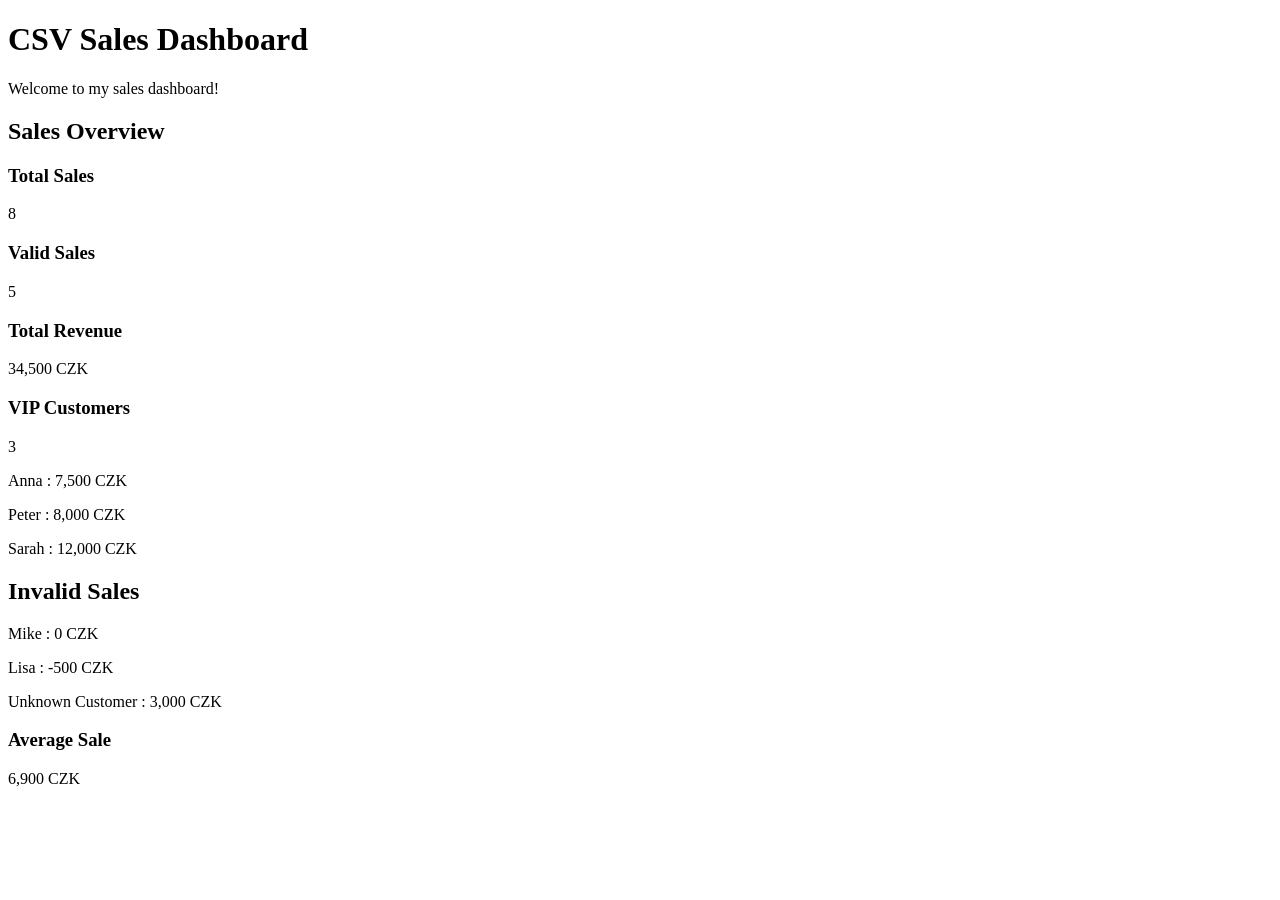
<file: day-08/index.html>
<!DOCTYPE html>
<html>
    <head>
        <title>CSV Sales Dashboard</title>
    </head>
    
    <body>

        <h1>CSV Sales Dashboard</h1>

        <p>Welcome to my sales dashboard!</p>

        <h2>Sales Overview </h2>

        <h3>Total Sales</h3>
        <p id="total-sales">8</p>

        <h3>Valid Sales</h3>
        <p id="valid-sales">7</p>

        <h3>Total Revenue</h3>
        <p id ="total-revenue">34500 CZK</p>

        <h3>VIP Customers</h3>
        <p id="vip-customers">3</p>
        <div id="vip-customer-list"></div>

        <h2>Invalid Sales</h2>
        <div id="invalid-sales"></div>

        <h3>Average Sale</h3>
        <p id="average-sale">0</p>

    <script src="script.js"></script>
    </body>
</html>
</file>
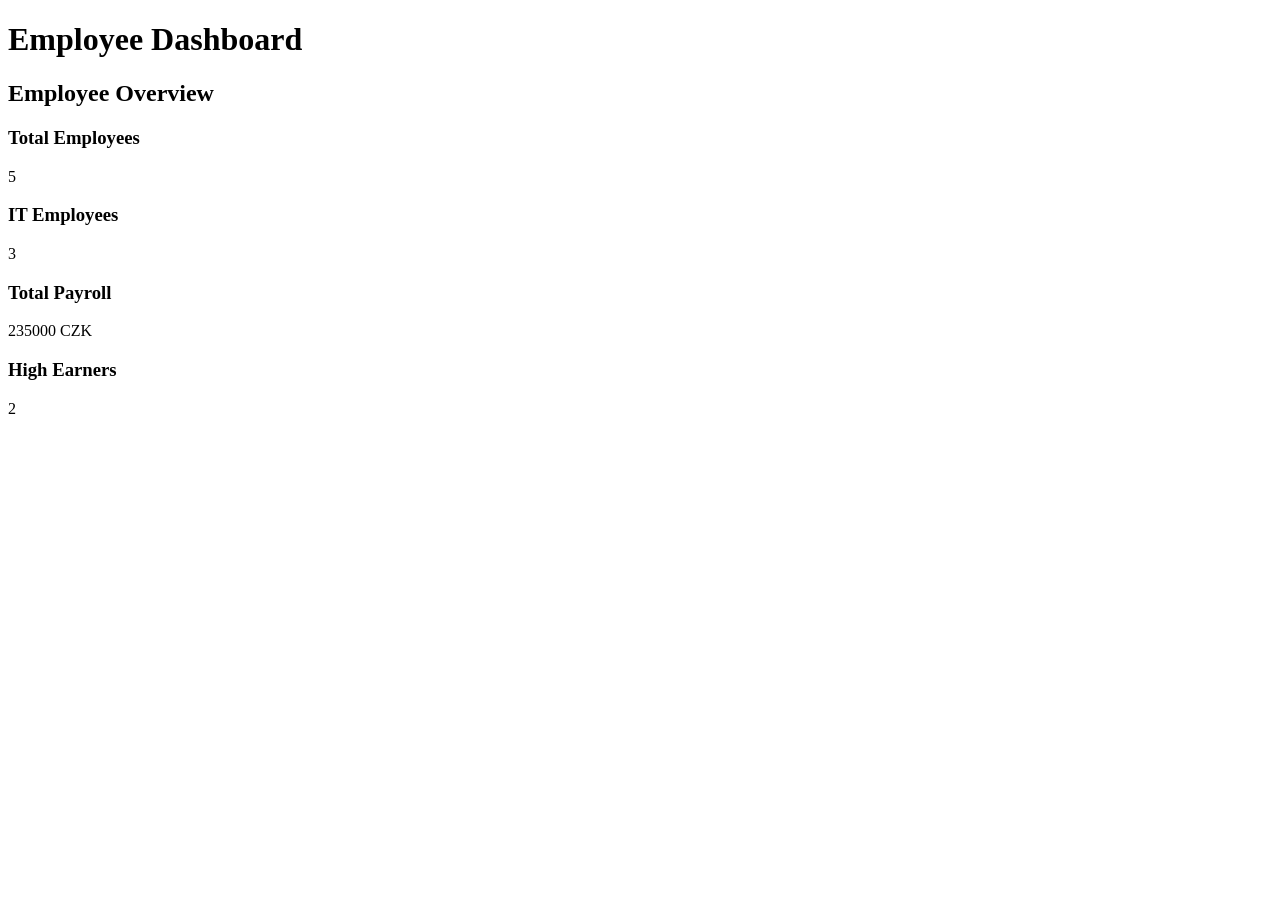
<file: day-09/index.html>
<!DOCTYPE html>
<html lang="en">
    <head>
        <meta charset="UTF-8">
        <meta name="viewport" content="width=device-width, initial-scale=1.0">
        <title>Employee Dashboard</title>
    </head>
<body>
<h1>Employee Dashboard</h1>

<h2>Employee Overview</h2>

<h3>Total Employees</h3>
<p id="total-employees">0</p>

<h3>IT Employees</h3>
<p id="it-employees">0</p>

<h3>Total Payroll</h3>
<p id="total-payroll">0 CZK</p>

<h3>High Earners</h3>
<p id="high-earners">0</p>

<script src="script.js"></script>

</body>
</html>
</file>
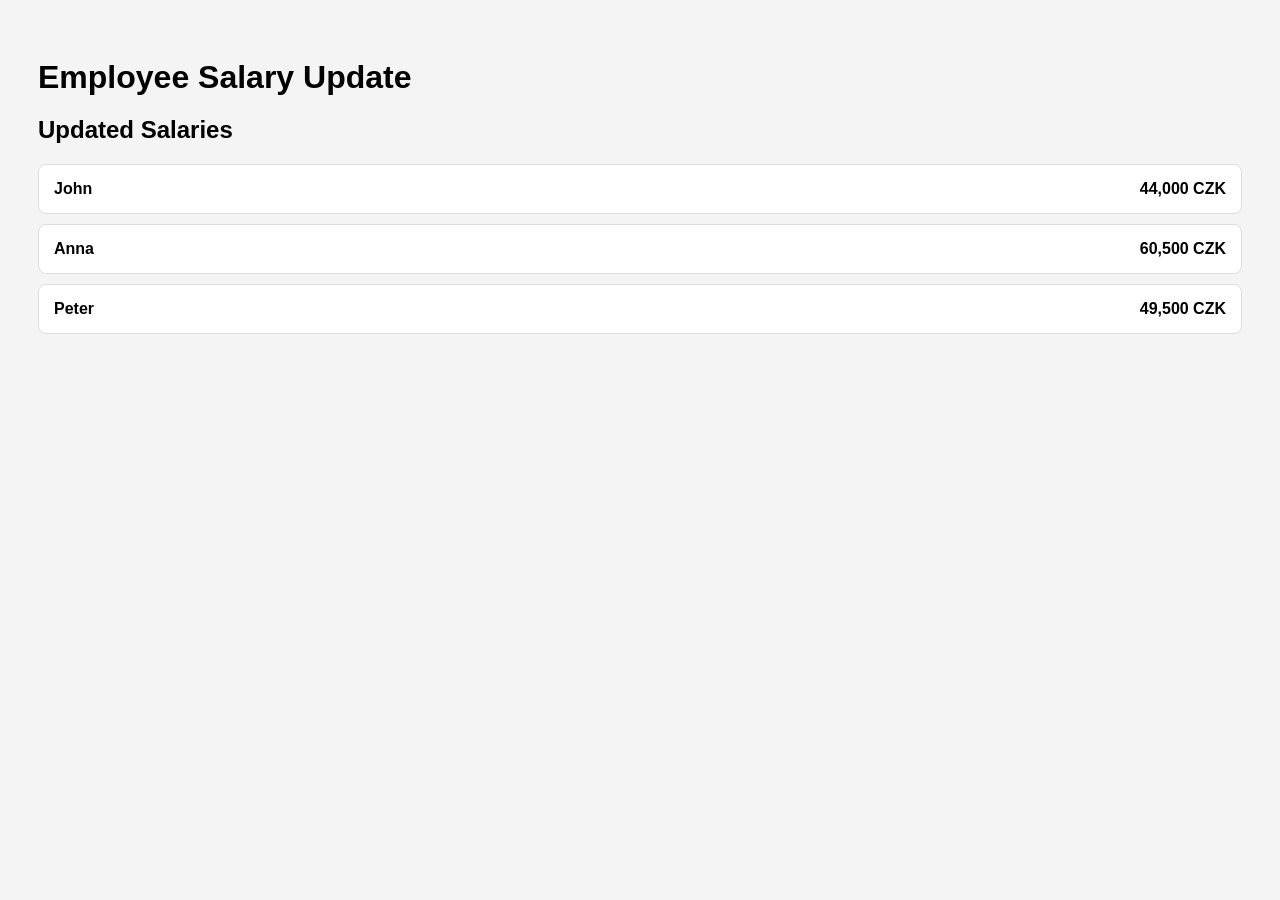
<file: day-10/index.html>
<!DOCTYPE html>
<html lang="en">
<head>
    <meta charset="UTF-8">
    <meta name="viewport" content="width=device-width, initial-scale=1.0">
    <title>Employee Salary Update</title>
    <link rel="stylesheet" href="style.css">
</head>

<body>

    <h1>Employee Salary Update</h1>

    <h2>Updated Salaries</h2>

    <section id="employee-list"></section>

    <script src="script.js"></script>

</body>
</html>
</file>
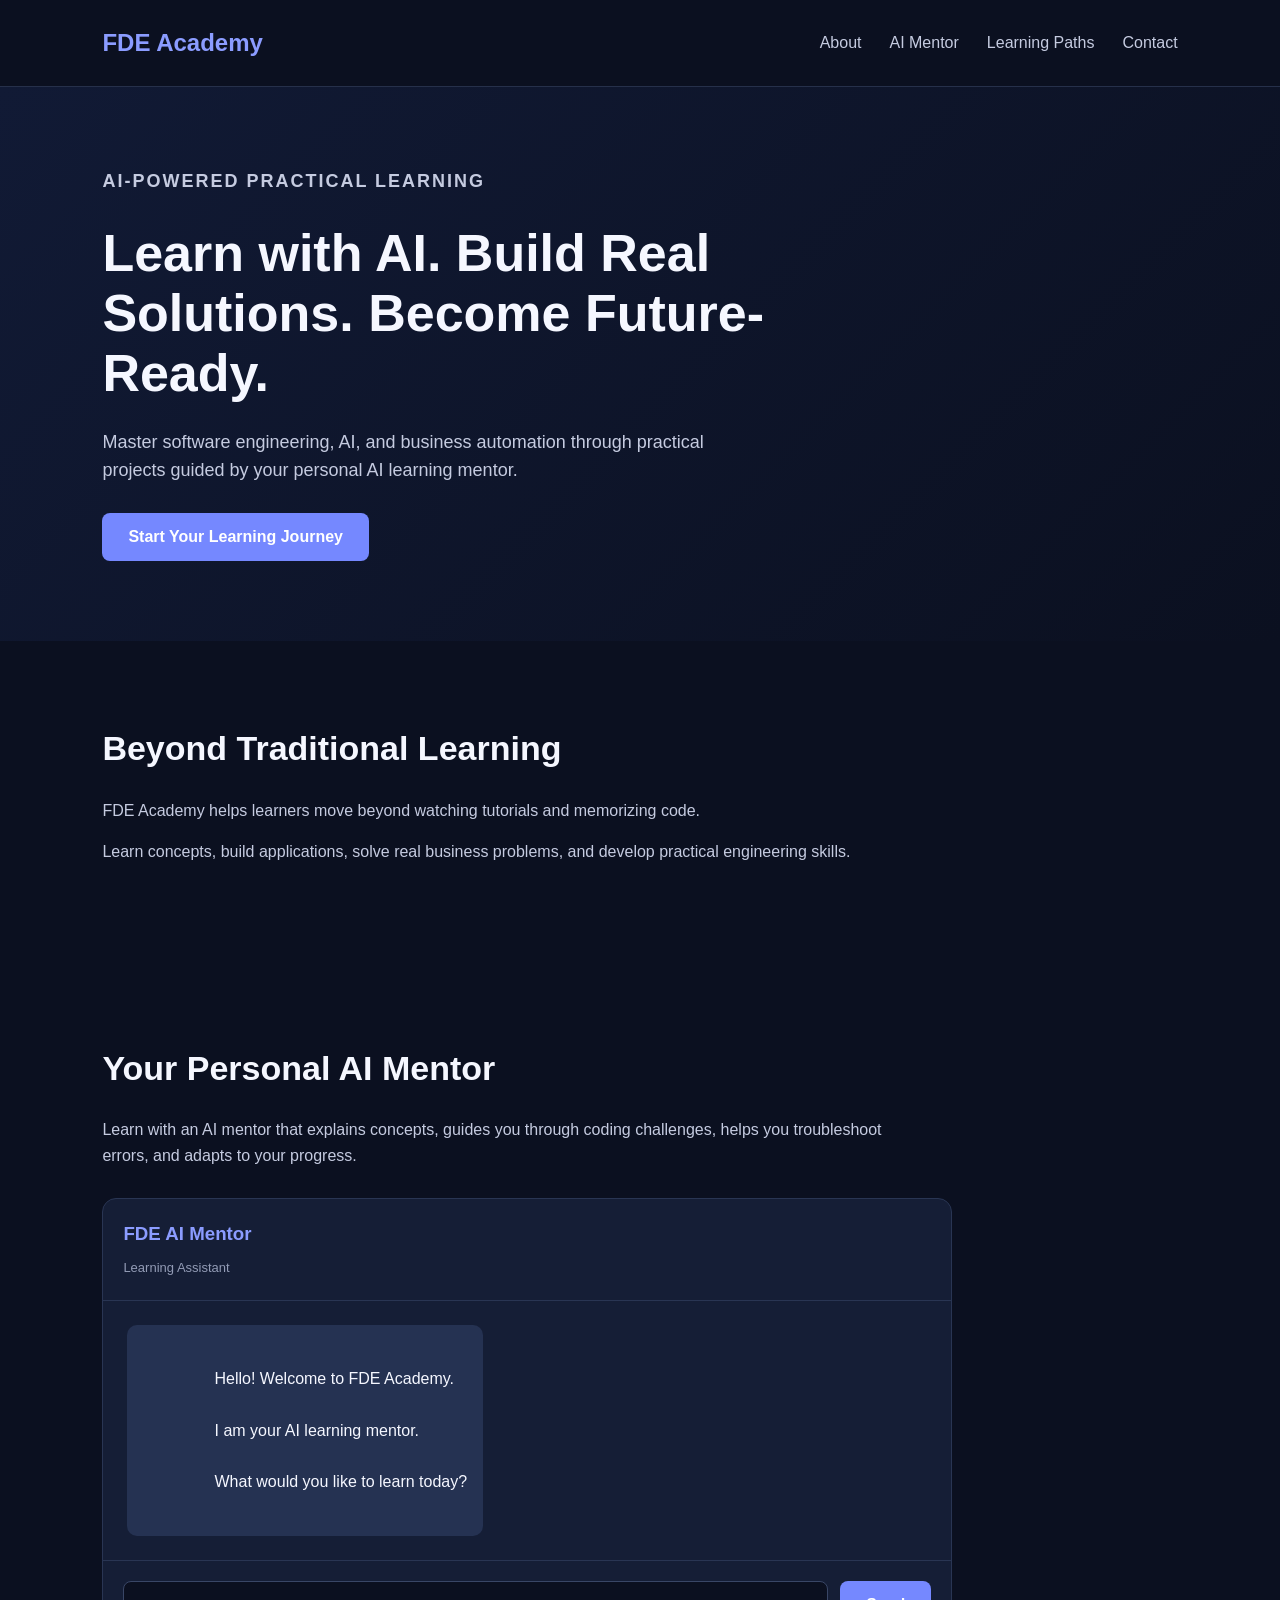
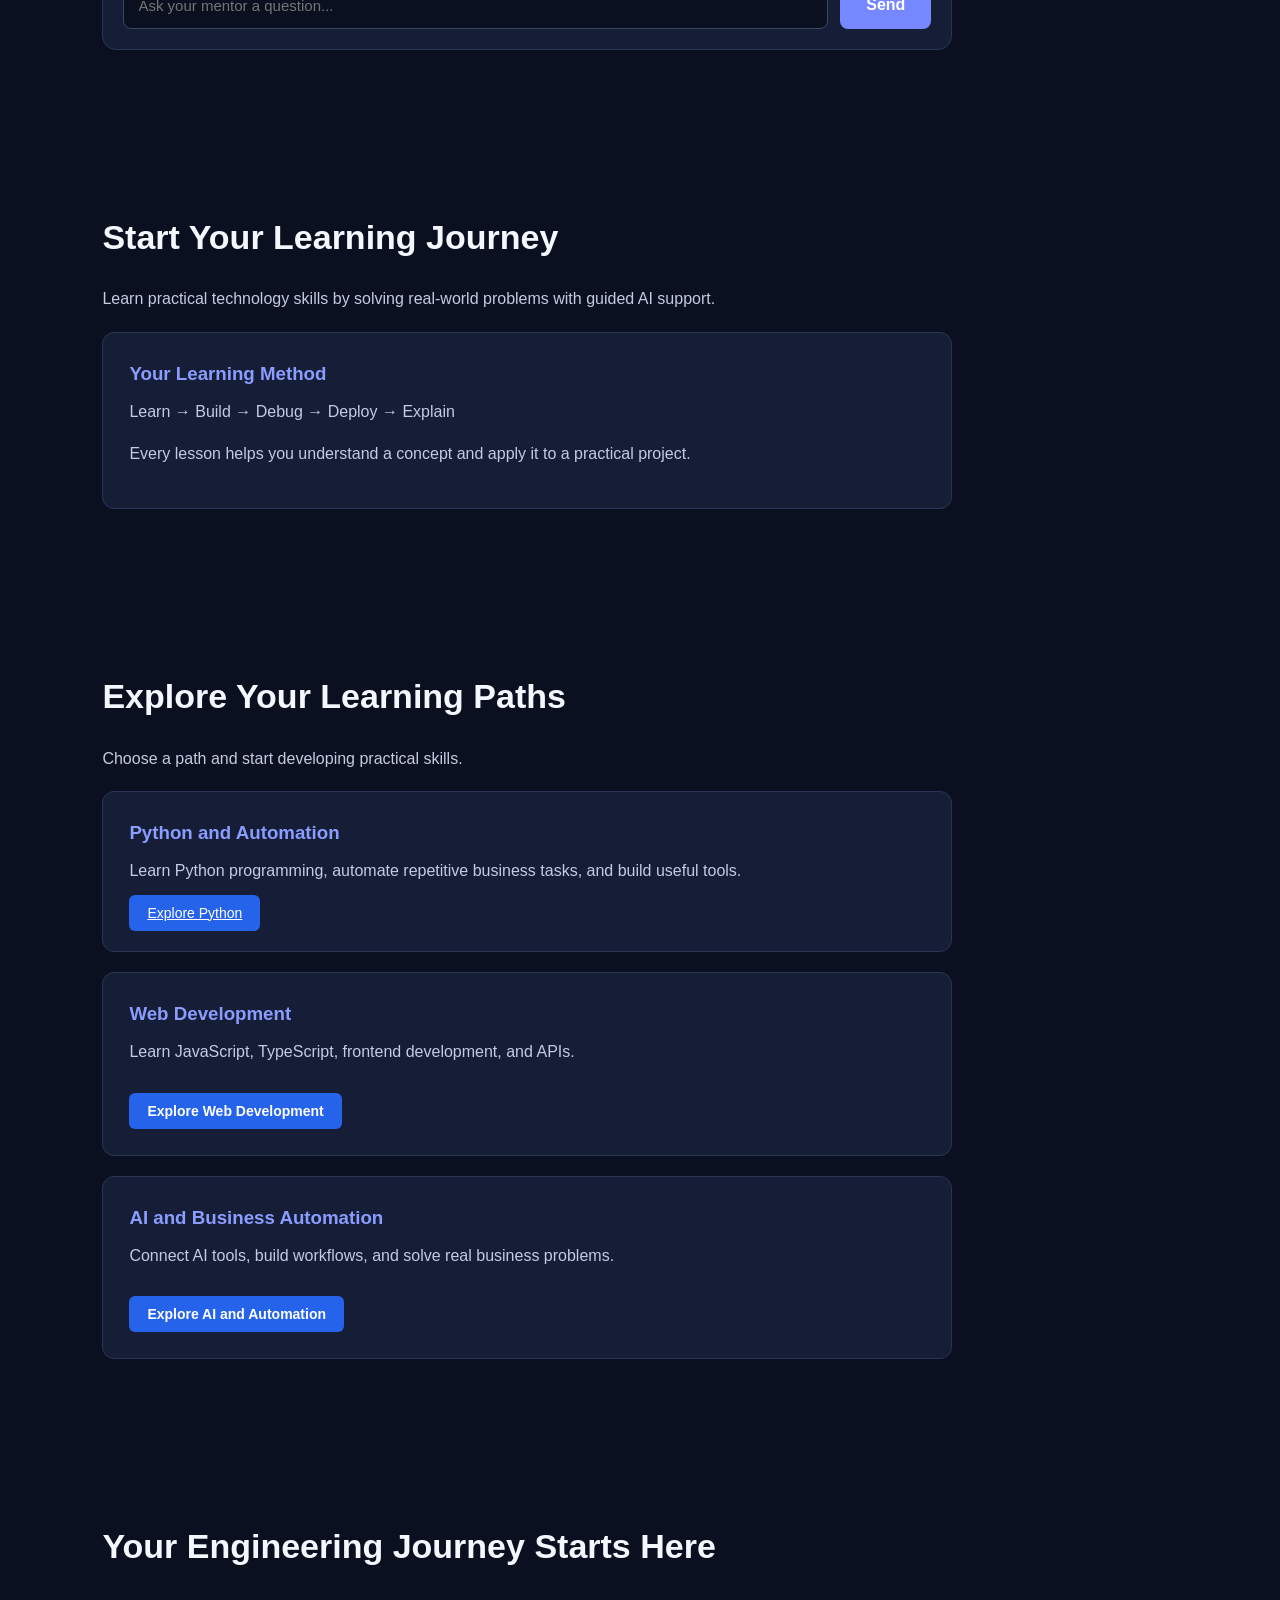
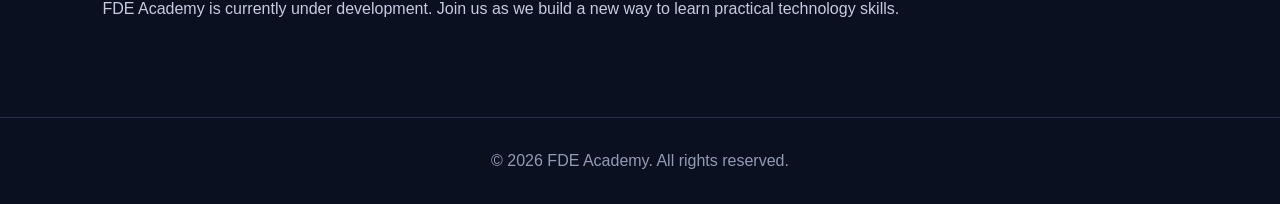
<file: Portfolio/fde-academy/frontend/index.html>
<!DOCTYPE html>
<html lang="en">

<head>
    <meta charset="UTF-8">
    <meta name="viewport" content="width=device-width, initial-scale=1.0">

    <meta
        name="description"
        content="Learn software engineering, AI, and business automation with your personal AI mentor at FDE Academy."
    >

    <title>FDE Academy | Learn with AI. Build Real Solutions.</title>

    <link rel="stylesheet" href="style.css">
</head>

<body>

    <header>
        <div class="logo">
            <h1>FDE Academy</h1>
        </div>

        <nav>
            <a href="#about">About</a>
            <a href="#ai-mentor">AI Mentor</a>
            <a href="#learning">Learning Paths</a>
            <a href="#contact">Contact</a>
        </nav>
    </header>

    <main>

        <!-- Main introduction -->

        <section class="hero">

            <p class="eyebrow">
                AI-Powered Practical Learning
            </p>

            <h2>
                Learn with AI.
                Build Real Solutions.
                Become Future-Ready.
            </h2>

            <p>
                Master software engineering, AI, and business automation
                through practical projects guided by your personal
                AI learning mentor.
            </p>

            <button id="start-button">
                Start Your Learning Journey
            </button>

        </section>

        <!-- Product mission -->

        <section id="about">

            <h2>Beyond Traditional Learning</h2>

            <p>
                FDE Academy helps learners move beyond watching tutorials
                and memorizing code.
            </p>

            <p>
                Learn concepts, build applications, solve real business
                problems, and develop practical engineering skills.
            </p>

        </section>

        <!-- AI mentor -->

       
<section id="ai-mentor">

    <h2>Your Personal AI Mentor</h2>

    <p>
        Learn with an AI mentor that explains concepts,
        guides you through coding challenges, helps you
        troubleshoot errors, and adapts to your progress.
    </p>

    <div class="mentor-card">

        <div class="mentor-header">
            <h3>FDE AI Mentor</h3>
            <span class="mentor-status">Learning Assistant</span>
        </div>

        <div id="chat-messages" class="chat-messages">

            <div class="message mentor-message">
                Hello! Welcome to FDE Academy.

                I am your AI learning mentor.

                What would you like to learn today?
            </div>

        </div>

        <div class="chat-input">

            <input
                type="text"
                id="user-message"
                placeholder="Ask your mentor a question..."
            >

            <button id="send-button">
                Send
            </button>

        </div>

    </div>

</section>
        <!-- Learning method -->


<!-- Learning Dashboard -->
<section id="learning">

    <h2>Start Your Learning Journey</h2>

    <p>
        Learn practical technology skills by solving
        real-world problems with guided AI support.
    </p>

    <div class="learning-card">
        <h3>Your Learning Method</h3>

        <p>
            Learn → Build → Debug → Deploy → Explain
        </p>

        <p>
            Every lesson helps you understand a concept
            and apply it to a practical project.
        </p>
    </div>

</section>

<!-- Learning Paths -->
<section id="learning-paths">

    <h2>Explore Your Learning Paths</h2>

    <p>
        Choose a path and start developing practical skills.
    </p>

    <div class="learning-card">
        <h3>Python and Automation</h3>

        <p>
            Learn Python programming, automate repetitive
            business tasks, and build useful tools.
        </p>

        <a href="python.html" class="path-button">
    Explore Python
</a>
    </div>

    <div class="learning-card">
        <h3>Web Development</h3>

        <p>
            Learn JavaScript, TypeScript, frontend
            development, and APIs.
        </p>

        <button class="path-button"
                onclick="alert('Web Development path coming soon!')">
            Explore Web Development
        </button>
    </div>

    <div class="learning-card">
        <h3>AI and Business Automation</h3>

        <p>
            Connect AI tools, build workflows, and
            solve real business problems.
        </p>

        <button class="path-button"
                onclick="alert('AI and Automation path coming soon!')">
            Explore AI and Automation
        </button>
    </div>

</section>


        <!-- Contact -->

        <section id="contact">

            <h2>Your Engineering Journey Starts Here</h2>

            <p>
                FDE Academy is currently under development.
                Join us as we build a new way to learn practical technology skills.
            </p>

        </section>

    </main>

    <footer>
        <p>© 2026 FDE Academy. All rights reserved.</p>
    </footer>

    <script src="script.js"></script>

</body>
</html>
</file>
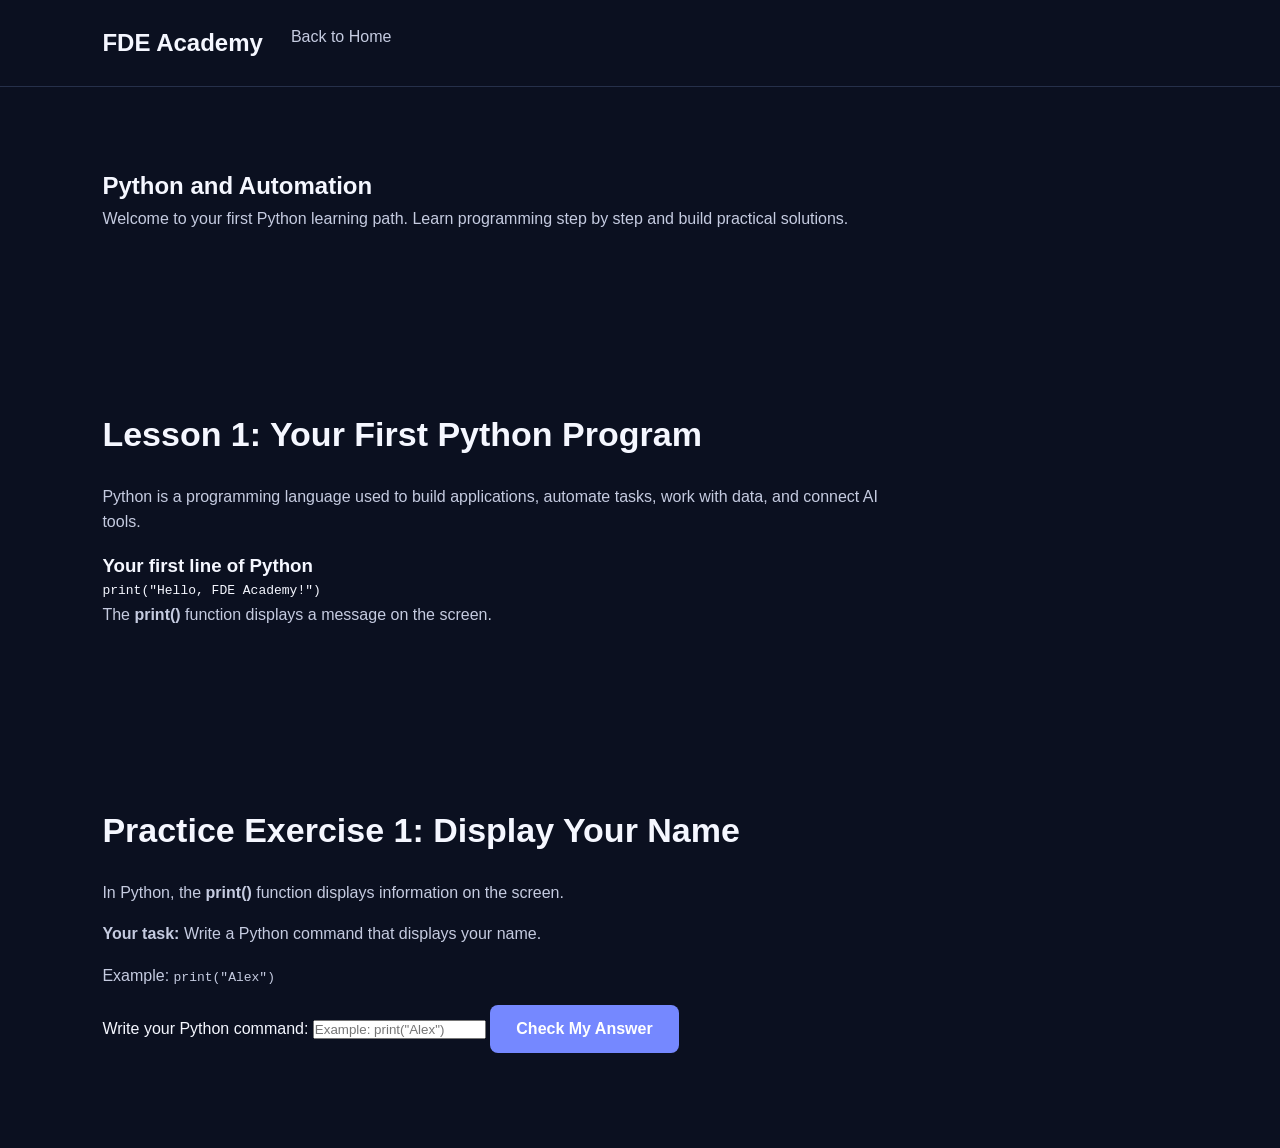
<file: Portfolio/fde-academy/frontend/python.html>
<!DOCTYPE html>
<html lang="en">
<head>
    <meta charset="UTF-8">
    <meta name="viewport" content="width=device-width, initial-scale=1.0">
    <title>Python and Automation | FDE Academy</title>
    <link rel="stylesheet" href="style.css">
</head>
<body>

    <header>
        <nav>
            <h2>FDE Academy</h2>
            <a href="index.html">Back to Home</a>
        </nav>
    </header>

    <main>
        <section>
            <h1>Python and Automation</h1>
            <p>
                Welcome to your first Python learning path.
                Learn programming step by step and build practical solutions.
            </p>
        </section>

        <section>
            <h2>Lesson 1: Your First Python Program</h2>

            <p>
                Python is a programming language used to build applications,
                automate tasks, work with data, and connect AI tools.
            </p>

            <h3>Your first line of Python</h3>

            <pre><code>print("Hello, FDE Academy!")</code></pre>

            <p>
                The <strong>print()</strong> function displays a message
                on the screen.
            </p>
        </section>

        
<section>
    <h2>Practice Exercise 1: Display Your Name</h2>

    <p>
        In Python, the <strong>print()</strong> function displays
        information on the screen.
    </p>

    <p><strong>Your task:</strong> Write a Python command that displays your name.</p>

    <p>Example: <code>print("Alex")</code></p>

    <label for="python-answer">Write your Python command:</label>

    <input
        type="text"
        id="python-answer"
        placeholder='Example: print("Alex")'
    >

    <button type="button" id="check-answer">
        Check My Answer
    </button>

    <p id="exercise-feedback" aria-live="polite"></p>
</section>

    </main>

<script>
    const checkButton = document.getElementById("check-answer");
    const answerInput = document.getElementById("python-answer");
    const feedback = document.getElementById("exercise-feedback");

    checkButton.addEventListener("click", function () {
        const answer = answerInput.value.trim();

        const correctAnswer = /^print\s*\(\s*(["'])(.+?)\1\s*\)$/.test(answer);

        if (correctAnswer) {
            feedback.textContent =
                "Correct! Great job. Your Python command would display your name.";
            feedback.style.color = "green";
        } else {
            feedback.textContent =
                'Not quite! Hint: Use print("Your Name"). Check your brackets and quotation marks.';
            feedback.style.color = "red";
        }
    });
</script>

</body>
</html>
</file>
<file: day-10/style.css>
body {
    font-family: Arial, sans-serif;
    padding: 30px;
    background-color:#f4f4f4;
}
h1 {
    font-size: 32px;
    margin-bottom: 10px;
}

#employee-list p {
    background-color: white;
    padding: 15px;
    margin: 10px 0;
    border-radius: 8px;
    border: 1px solid #ddd;
    display: flex;
    justify-content: space-between;
    align-items: center;
}

#employee-list span {
    font-weight: bold;
}

@media (max-width: 600px) {
    body {
        padding: 15px;
    }
    h1 {
        font-size: 26px;
    }
}
</file>
<file: Portfolio/fde-academy/frontend/style.css>
/* Basic reset */

* {
    margin: 0;
    padding: 0;
    box-sizing: border-box;
}

/* Website foundation */

body {
    font-family: Arial, sans-serif;
    background-color: #0b1020;
    color: #f5f7ff;
    line-height: 1.6;
}

/* Header */

header {
    display: flex;
    justify-content: space-between;
    align-items: center;
    padding: 24px 8%;
    border-bottom: 1px solid #26304a;
}

.logo h1 {
    font-size: 24px;
    color: #8b9cff;
}

nav {
    display: flex;
    gap: 28px;
}

nav a {
    color: #c5cbe0;
    text-decoration: none;
    transition: color 0.3s ease;
}

nav a:hover {
    color: #8b9cff;
}

/* Main sections */

section {
    padding: 80px 8%;
}

.hero {
    min-height: 520px;
    display: flex;
    flex-direction: column;
    justify-content: center;
    align-items: flex-start;
    background: linear-gradient(
        135deg,
        #111a35,
        #0b1020
    );
}

.eyebrow {
    color: #8b9cff;
    font-weight: bold;
    text-transform: uppercase;
    letter-spacing: 2px;
    margin-bottom: 18px;
}

.hero h2 {
    font-size: 52px;
    max-width: 800px;
    line-height: 1.15;
    margin-bottom: 24px;
}

.hero p {
    max-width: 650px;
    color: #c5cbe0;
    font-size: 18px;
    margin-bottom: 28px;
}

/* Buttons */

button {
    background-color: #7588ff;
    color: #ffffff;
    border: none;
    padding: 15px 26px;
    border-radius: 8px;
    font-size: 16px;
    font-weight: bold;
    cursor: pointer;
    transition: background-color 0.3s ease;
}

button:hover {
    background-color: #5e70e8;
}

/* Section headings */

section h2 {
    font-size: 34px;
    margin-bottom: 22px;
}

section p {
    color: #c5cbe0;
    max-width: 800px;
    margin-bottom: 16px;
}

/* AI mentor list */

ul {
    padding-left: 24px;
    color: #c5cbe0;
}

li {
    margin-bottom: 12px;
}

/* Learning cards */

.learning-card {
    background-color: #151e36;
    border: 1px solid #293553;
    border-radius: 12px;
    padding: 26px;
    margin-top: 20px;
    max-width: 850px;
    transition: transform 0.3s ease;
}

.learning-card:hover {
    transform: translateY(-4px);
}

.learning-card h3 {
    color: #8b9cff;
    margin-bottom: 10px;
}

/* Footer */

footer {
    text-align: center;
    padding: 30px;
    border-top: 1px solid #26304a;
    color: #929bb5;
}

/* Responsive design for smaller screens */

@media (max-width: 768px) {

    header {
        flex-direction: column;
        gap: 20px;
    }

    nav {
        flex-wrap: wrap;
        justify-content: center;
        gap: 16px;
    }

    section {
        padding: 55px 6%;
    }

    .hero {
        min-height: 450px;
    }

    .hero h2 {
        font-size: 36px;
    }

    .hero p {
        font-size: 16px;
    }

    section h2 {
        font-size: 28px;
    }
}


/* AI Mentor Interface */

.mentor-card {
    max-width: 850px;
    background-color: #151e36;
    border: 1px solid #293553;
    border-radius: 14px;
    overflow: hidden;
    margin-top: 30px;
}

.mentor-header {
    padding: 20px;
    border-bottom: 1px solid #293553;
}

.mentor-header h3 {
    color: #8b9cff;
    margin-bottom: 5px;
}

.mentor-status {
    font-size: 13px;
    color: #929bb5;
}

.chat-messages {
    padding: 24px;
    min-height: 180px;
    display: flex;
    flex-direction: column;
    gap: 16px;
}

.message {
    padding: 16px;
    border-radius: 10px;
    max-width: 85%;
    white-space: pre-wrap;
}

.mentor-message {
    background-color: #253252;
    color: #f5f7ff;
    align-self: flex-start;
}

.user-message {
    background-color: #566bd7;
    color: white;
    align-self: flex-end;
}

.chat-input {
    display: flex;
    gap: 12px;
    padding: 20px;
    border-top: 1px solid #293553;
}

.chat-input input {
    flex: 1;
    min-width: 0;
    padding: 14px;
    border-radius: 8px;
    border: 1px solid #394666;
    background-color: #0b1020;
    color: white;
    font-size: 15px;
}

.chat-input input:focus {
    outline: 2px solid #7588ff;
}

@media (max-width: 600px) {
    .chat-input {
        flex-direction: column;
    }

    .message {
        max-width: 100%;
    }
}
.path-button {
    background-color: #2563eb;
    color: white;
    border: none;
    padding: 10px 18px;
    border-radius: 6px;
    cursor: pointer;
    font-size: 14px;
    margin-top: 12px;
    transition: background-color 0.3s ease;
}

.path-button:hover {
    background-color: #1d4ed8;
}
</file>
